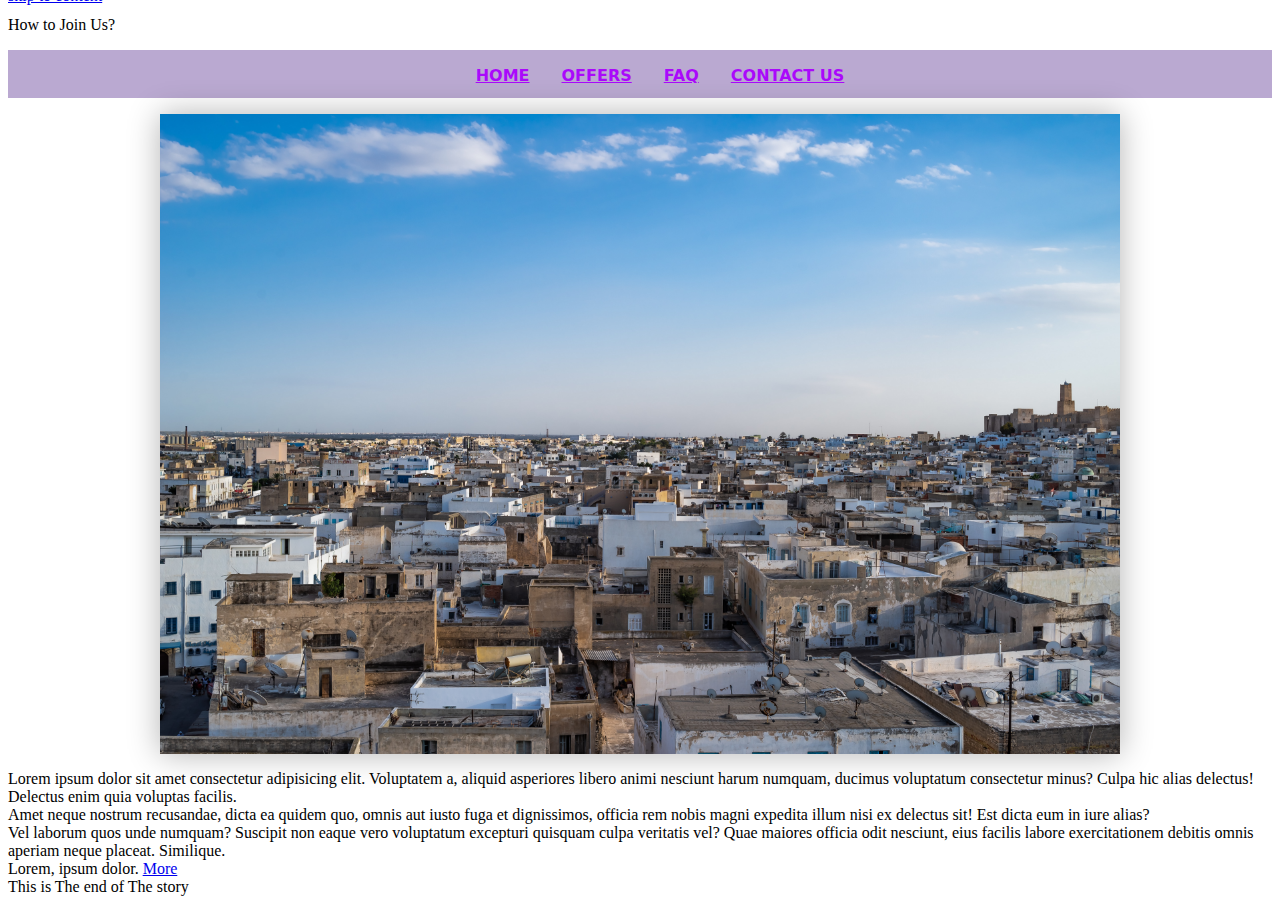
<file: index.html>
<!DOCTYPE html>
<html lang="en">

<head>
    <meta charset="UTF-8">
    <meta http-equiv="X-UA-Compatible" content="IE=edge">
    <meta name="viewport" content="width=device-width, initial-scale=1">
    <title>Societe industruelle</title>
    <link rel="stylesheet" href="css/styles.css">
    <link rel="preconnect" href="https://fonts.googleapis.com">
    <link rel="preconnect" href="https://fonts.gstatic.com" crossorigin>
    <link
        href="https://fonts.googleapis.com/css2?family=Open+Sans:ital,wght@1,300&family=Roboto:wght@100;300;400;700;900&display=swap"
        rel="stylesheet">
</head>

<body>
    <aside>
        <p>How to Join Us?</p>
    </aside>
    <header>
        <a href="#main-content" class="skip-main"> skip to content</a>
        <nav class="header__nav">
            <ul class="menu nav__menu">
                <li><a href="#">Home</a></li>
                <li><a href="#">Offers</a></li>
                <li><a href="#">Faq</a></li>
                <li><a href="#">Contact Us</a></li>
            </ul>
        </nav>
        <div id="slider" class="comp-slider">
            <ul class="menu comp-slider__menu">
                <li class="comp-slider__menu__item"><img src="media/hikerport.jpg" alt=""></li>
                <li class="comp-slider__menu__item"><img src="media/jason-dent.jpg" alt=""></li>
                <li class="comp-slider__menu__item"><img src="media/ronnie.jpg" alt=""></li>
            </ul>
            <!-- 
                <a id="prev" href="#">&#8810;</a>
            <a id="next" href="#">&#8811;</a>
            !-->
        </div>
        <script src="js/index.js"></script>
    </header>
    <main id="main-content">
        <section>Lorem ipsum dolor sit amet consectetur adipisicing elit. Voluptatem a, aliquid asperiores libero animi
            nesciunt harum numquam, ducimus voluptatum consectetur minus? Culpa hic alias delectus! Delectus enim quia
            voluptas facilis.</section>
        <section>Amet neque nostrum recusandae, dicta ea quidem quo, omnis aut iusto fuga et dignissimos, officia rem
            nobis magni expedita illum nisi ex delectus sit! Est dicta eum in iure alias?</section>
        <section>Vel laborum quos unde numquam? Suscipit non eaque vero voluptatum excepturi quisquam culpa veritatis
            vel? Quae maiores officia odit nesciunt, eius facilis labore exercitationem debitis omnis aperiam neque
            placeat. Similique.</section>
        <aside>Lorem, ipsum dolor. <a href="#" class="new-feature" rel="bookmark">More</a></aside>
    </main>
    <footer>This is The end of The story</footer>
</body>

</html>
</file>
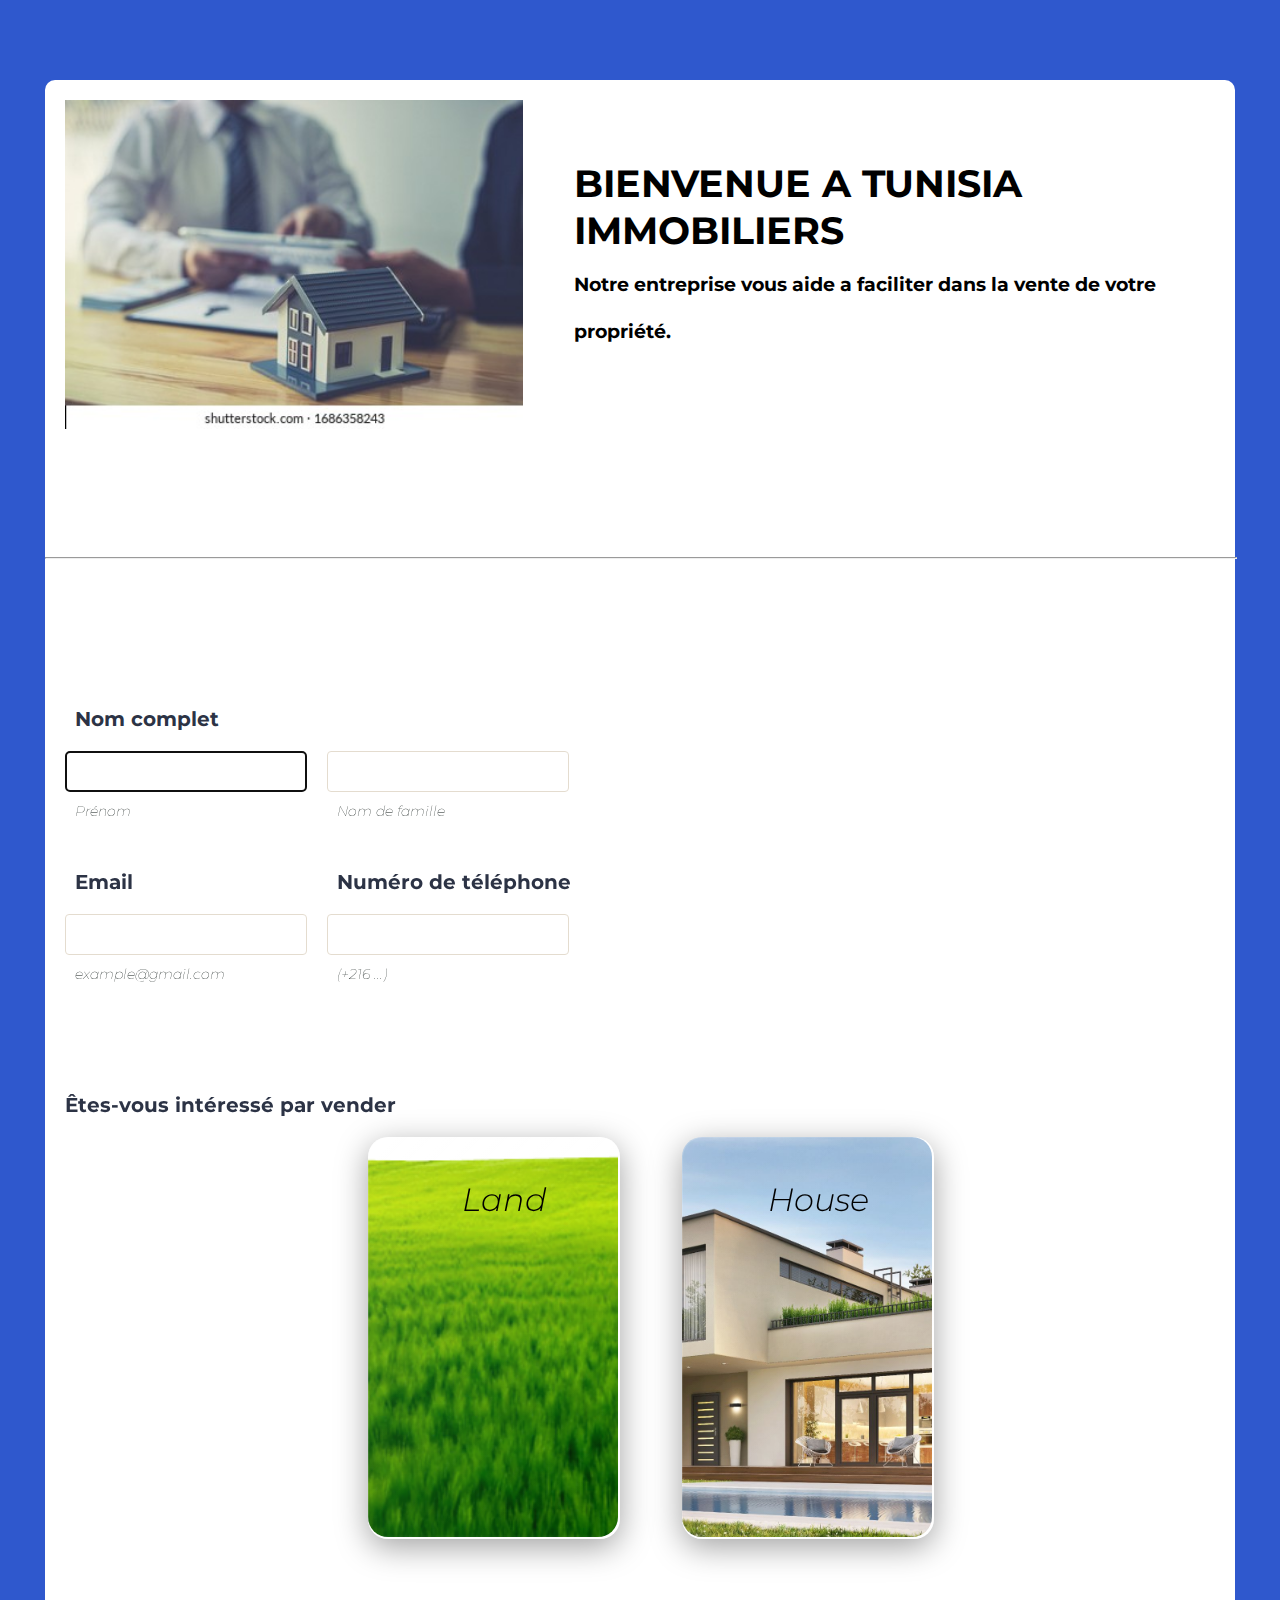
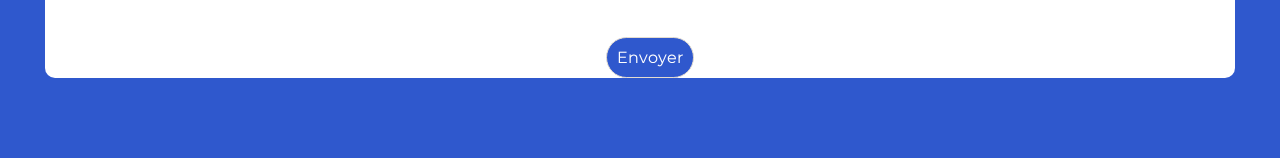
<file: site.html>
<!DOCTYPE html>
<html>

<head>
	<title>La Société Tunisienne De Vente Immobilière</title>
	<link rel="stylesheet" type="text/css" href="site.css">
	<meta name="viewport" content="width=device-width, initial-scale=1" />
	<link rel="stylesheet"
		href="https://fonts.googleapis.com/css2?family=Material+Symbols+Outlined:opsz,wght,FILL,GRAD@20..48,100..700,0..1,-50..200" />
</head>

<body>
	<div id="orga1">
		<div id="title">
			<img src="pics/1.jpg" id="pic"></img>
			<p id="soc-name" class="p">
				BIENVENUE A TUNISIA IMMOBILIERS<br><span id="description">Notre entreprise vous aide a faciliter
					dans la vente de
					votre propriété.</span>
			</p>
		</div>
		<hr id="ligne">
		<div class="navigation">
			<form>
				<div class="input-field" id="name-pre">
					<h3 class="input-title">Nom complet</h3>
					<div class="input-group">
						<div class="typein">
							<label class="hamch" for="name">Prénom</label>
							<input type="text" id="name" for="name" required autofocus>
						</div>
						<div class="typein">
							<label class="hamch" for="prename">Nom de famille</label>
							<input type="text" id="prename" required>
						</div>

					</div>
				</div>


				<div class="input-group" id="email-tel">
					<div class="input-field">
						<h3 class="input-title">Email</h3>
						<div class="typein"><label for="email" class="hamch">example@gmail.com</label>
							<input type="email" id="email">
						</div>
					</div>
					<div class="input-field">
						<h3 class="input-title">Numéro de téléphone</h3>
						<div class="typein"><label for="tel" class="hamch">(+216 ...)</label>
							<input type="tel" id="tel" required>
						</div>
					</div>
				</div>




				<div class="input-field">
					<h3>Êtes-vous intéressé par vender</h3>
					<div class="input-group" id="radio-field">
						<div class="typein">
							<div class="card-container">
								<div class="card" id="land-container">
									<div class="front-face glass"><input type="radio" name="choice" value="land"
											id="land" class="choice"><label for="land" class="rad-card">
											<p id="land">Land</p>

										</label>
									</div>
									<div class="back-face">details</div>
								</div>
							</div>

						</div>

						<div class="typein" id="radios">


							<div class="card-container">
								<div class="card glass" id="house-container">
									<div class="front-face">
										<input type="radio" name="choice" value="house" id="house" class="choice">
										<label for="house" class="rad-card ">
											<p c>House
											</p>

										</label>
									</div>
									<div class="back-face">details</div>
								</div>
							</div>


						</div>
					</div>
					<div class="submit">
						<input type="submit" name="submit" value="Envoyer">
					</div>
			</form>
		</div>
	</div>
</body>

</html>
</file>
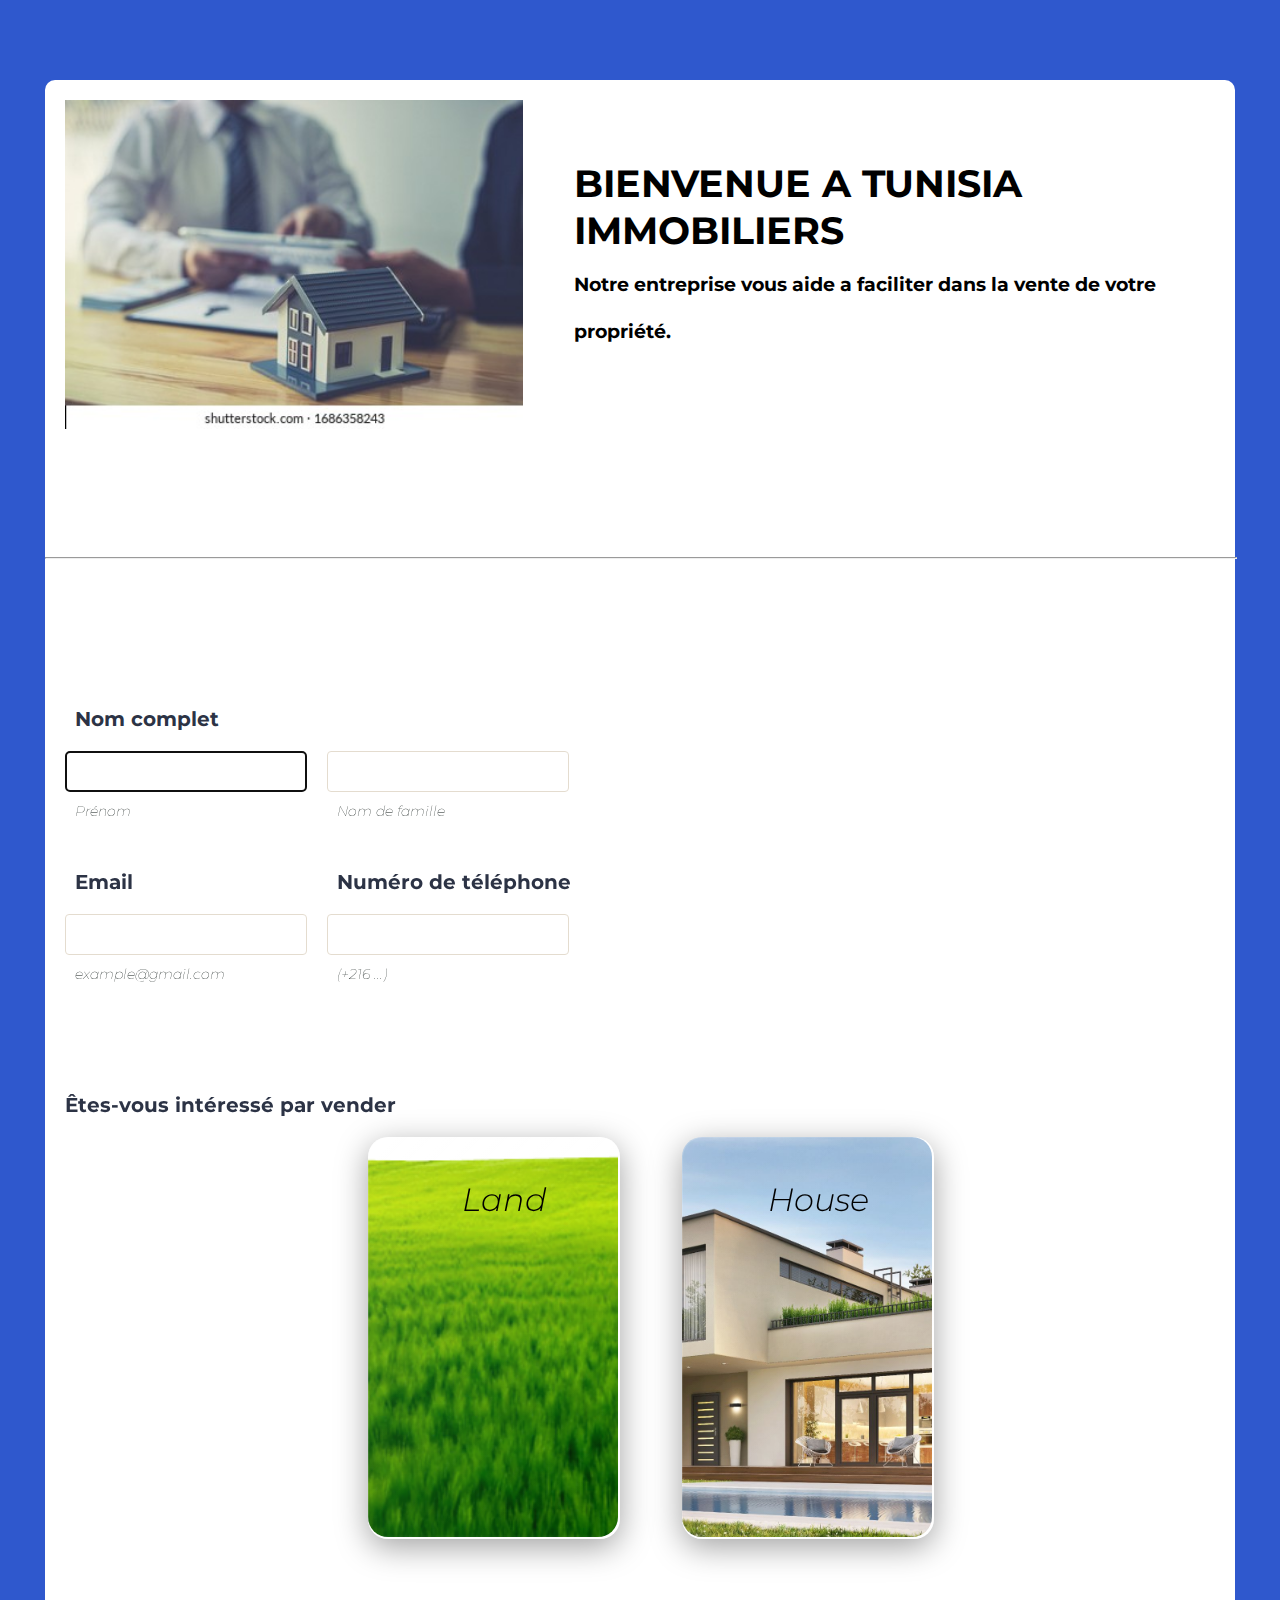
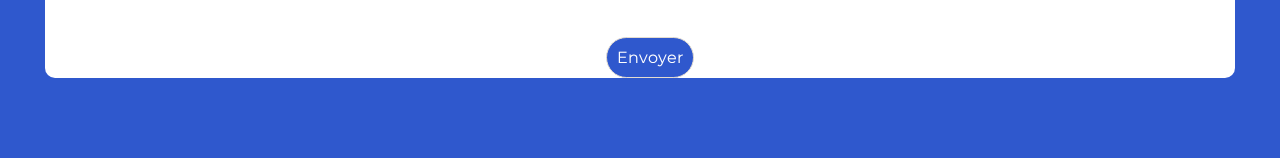
<file: old/site.html>
<!DOCTYPE html>
<html>

<head>
	<title>La Société Tunisienne De Vente Immobilière</title>
	<link rel="stylesheet" type="text/css" href="site.css">
	<meta name="viewport" content="width=device-width, initial-scale=1" />
	<link rel="stylesheet"
		href="https://fonts.googleapis.com/css2?family=Material+Symbols+Outlined:opsz,wght,FILL,GRAD@20..48,100..700,0..1,-50..200" />
</head>

<body>
	<div id="orga1">
		<div id="title">
			<img src="pics/1.jpg" id="pic"></img>
			<p id="soc-name" class="p">
				BIENVENUE A TUNISIA IMMOBILIERS<br><span id="description">Notre entreprise vous aide a faciliter
					dans la vente de
					votre propriété.</span>
			</p>
		</div>
		<hr id="ligne">
		<div class="navigation">
			<form>
				<div class="input-field" id="name-pre">
					<h3 class="input-title">Nom complet</h3>
					<div class="input-group">
						<div class="typein">
							<label class="hamch" for="name">Prénom</label>
							<input type="text" id="name" for="name" required autofocus>
						</div>
						<div class="typein">
							<label class="hamch" for="prename">Nom de famille</label>
							<input type="text" id="prename" required>
						</div>

					</div>
				</div>


				<div class="input-group" id="email-tel">
					<div class="input-field">
						<h3 class="input-title">Email</h3>
						<div class="typein"><label for="email" class="hamch">example@gmail.com</label>
							<input type="email" id="email">
						</div>
					</div>
					<div class="input-field">
						<h3 class="input-title">Numéro de téléphone</h3>
						<div class="typein"><label for="tel" class="hamch">(+216 ...)</label>
							<input type="tel" id="tel" required>
						</div>
					</div>
				</div>




				<div class="input-field">
					<h3>Êtes-vous intéressé par vender</h3>
					<div class="input-group" id="radio-field">
						<div class="typein">
							<div class="card-container">
								<div class="card" id="land-container">
									<div class="front-face glass"><input type="checkbox" name="choice" value="land"
											id="land" class="choice"><label for="land" class="rad-card">
											<p id="land">Land</p>

										</label>
									</div>
									<div class="back-face">details</div>
								</div>
							</div>

						</div>

						<div class="typein" id="radios">

							<input type="checkbox" name="choice" value="house" id="house" class="choice">
							<div class="card-container">
								<div class="card glass" id="house-container">
									<div class="front-face">

										<label for="house" class="rad-card ">
											<p>House
											</p>

										</label>
									</div>
									<div class="back-face">details</div>
								</div>
							</div>


						</div>
					</div>
					<div class="submit">
						<input type="submit" name="submit" value="Envoyer">
					</div>
			</form>
		</div>
	</div>
</body>

</html>
</file>
<file: css/styles.css>
:root {
    --padding-top:4rem;
    --image-count:3;
    scroll-padding-top: var(--padding-top);
    --light:hsl(266, 30%, 74%);
    --dark:hsl(280, 97%, 51%);
    --line:hsl(260, 75%, 6%);
    --darker-line:hsl(236, 73%, 19%);
    --brown:hsl(225, 34%, 51%);
    --text :hsl(242, 78%, 78%);
    --slider-width : calc(50vw + 20rem);
}

.skip-main {
    position: absolute;
    transform: translateY(-350%);
    transition: 338ms ease-in-out;
}
.skip-main:focus {
    transform: translateY(300%);
}

.header__nav {
    display: grid;
    background-color: var(--light);
    height: 3rem;
    justify-items: center;
}

.menu {
    list-style: none;
}

.nav__menu {
    display: flex;
    gap: 2rem;
}

.nav__menu a {
    font-family: system-ui, -apple-system, BlinkMacSystemFont, 'Segoe UI', Roboto, Oxygen, Ubuntu, Cantarell, 'Open Sans', 'Helvetica Neue', sans-serif;
    text-transform: uppercase;
    font-weight: 700;
    color: var(--dark);
}

.nav__menu a:hover {
    color: var(--darker-line);
    text-decoration: none;
}

.comp-slider {
    position: relative;
    width: var(--slider-width);
    height: min(80svh,var(--slider-width)/1.5);
    margin: 1rem auto;
    overflow: hidden;
    box-shadow: 0 0 30px rgba(0, 0, 0, 0.3);
}

.comp-slider__menu {
    position: relative;
    height: 100%;
    width: calc(var(--slider-width)*3.1);
    padding: 0;
    margin: 0;
    transition: left 750ms ease;
    left: 0;
}
.comp-slider__menu__item {
    display: flex;
    justify-content: center;
    position: relative;
    height: 100%;
    width: var(--slider-width);
    float: left;
}
.comp-slider__menu__item img {
    box-sizing: border-box;
    max-width: 100%;
    max-height: 100%;
    object-fit: cover;
}
</file>
<file: site.css>
@import url('https://fonts.googleapis.com/css2?family=Montserrat:ital,wght@0,100;0,300;0,400;1,100;1,300;1,400&family=Open+Sans:ital@0;1&family=Poppins:ital,wght@0,200;0,300;0,400;1,300&family=Roboto:ital,wght@0,100;0,300;0,400;1,100&display=swap');

.material-symbols-outlined {
	font-variation-settings:
		'FILL' 0,
		'wght' 400,
		'GRAD' 0,
		'opsz' 48
}


body {
	display: flex;
	justify-content: center;
	background-color: #2F58CD;
	row-gap: 100px;
}

#orga1 {
	border-radius: 10px;
	background-color: #FFF;
	margin: 72px auto;
	max-width: 100%;
	display: flex;
	flex-direction: column;
	row-gap: 120px;


}

#pic {
	margin: 20px 0 0 20px;
	min-width: 150px;
	flex-basis: calc(65em - 400px);
	object-fit: contain;
}

.p {
	flex-basis: calc(35em - 420px);
}

#soc-name {
	font: 700 3vw 'Montserrat';
	text-align: left;


}

#description {
	font: 700 1.5vw 'Montserrat';
}



#title {
	display: flex;
	column-gap: 4vw;
	align-items: center;
	flex-flow: row nowrap;
}

/*#title * {
	display: inline-block;
}*/

form label {
	margin-left: 10px;
	display: inline-block;
	margin: 10px 0 10px 10px;
	width: 150px;
}

input {
	padding: 10px;
	width: calc(100%-20px);
	background-color: #FFF;
	border-radius: 4px;
	border: solid 1px #E4DCCF;
	font: 400 1rem 'Montserrat', sans-serif;
	/*margin-bottom: 0 !important;*/
}

form {
	display: flex;
	flex-flow: column wrap;
}

#name-pre .input-group {
	column-gap: 20px;
}

.input-group {
	display: flex;
	justify-content: flex-start;
	align-items: center;
	flex-flow: row wrap;

}


.typein {
	display: flex;
	flex-direction: column-reverse;
	width: fit-content;

}

* {
	box-sizing: content-box;
}

.hamch {
	color: rgb(2, 12, 9);
	font: 100 italic 14px 'Montserrat', sans-serif;
}

h3 {
	font: 700 20px 'Montserrat';
	color: #2c3345;


}



.input-title {
	margin-left: 10px;
}

.navigation input[type="submit"] {
	background-color: #2F58CD;
	color: white;
}

.submit {
	margin-top: 100px;
	display: flex;
	justify-content: center;

}

input[type="submit"]:hover {
	background-color: #19A7CE;
	transition: 1s;
}

input[type="submit"] {
	border-radius: 50px;
	text-align: center;
}



#ligne {
	color: #2F58CD;
	width: 100%;
}


.navigation {
	display: flex;
	flex-direction: column;
	justify-items: flex-start;
}

.choice {
	/*display: block;*/
	position: absolute;
	height: 1px;
	width: 1px;
	overflow: hidden;
	clip: rect(1px, 1px, 1px, 1px);
}


#email-tel {
	margin-top: 20px;
	margin-bottom: 80px;




}


.card-container {
	position: relative;
	width: 250px;
	height: 400px;
}

.card {
	position: absolute;
	height: 100%;
	width: 100%;
	transform-style: preserve-3d;
	border-radius: 20px;
	transition: transform 1s ease-in-out, scale 1s cubic-bezier(0.215, 0.610, 0.355, 1), shadow 1.5s ease-out;
	scale: 1;

}

.card:focus-within {
	transform: rotateY(180deg);

}

.card:hover {
	scale: 1.05;
	box-shadow: 1px 9px 34px 4px rgba(0, 0, 0, 0.20);
}

/*.front-face:focus-within {
	outline: 8px solid blue;
}*/

.front-face {
	position: absolute;
	height: 100%;
	width: 100%;
	backface-visibility: hidden;
	border-radius: 20px;
	background: linear-gradient(135deg, rgba(255, 255, 255, 0.1), rgba(255, 255, 255, 0));
	border-radius: 20px;
	border: 1px solid rgba(255, 255, 255, 0.18);
	box-shadow: 0 8px 32px 0 rgba(0, 0, 0, 0.37);
}



.back-face {
	position: absolute;
	height: 100%;
	width: 100%;
	backface-visibility: hidden;
	transform: rotateY(180deg);
	border-radius: 20px;
	background-color: #2c3345;
}

.input-field {
	display: flex;
	flex-direction: column;
	justify-items: center;
	margin-left: 20px;
}

#radio-field {
	gap: 2em 4em;
	justify-content: center;
}

.rad-card {
	height: 100%;
	width: 100%;
	font: 300 italic 2rem 'Montserrat';
	display: flex;
	flex-direction: column;
	column-gap: 10px 100px;
	text-align: center;

}

.rad-card img {
	width: 90%;
}

#house-container {
	background-image: url(pics/house.jpg);
	background-position: center;
	background-size: cover;
}

#land-container {
	background-image: url(pics/land.png);
	background-position: bottom;
	background-size: cover;
}
</file>
<file: old/site.css>
@import url('https://fonts.googleapis.com/css2?family=Montserrat:ital,wght@0,100;0,300;0,400;1,100;1,300;1,400&family=Open+Sans:ital@0;1&family=Poppins:ital,wght@0,200;0,300;0,400;1,300&family=Roboto:ital,wght@0,100;0,300;0,400;1,100&display=swap');

.material-symbols-outlined {
	font-variation-settings:
		'FILL' 0,
		'wght' 400,
		'GRAD' 0,
		'opsz' 48
}


body {
	display: flex;
	justify-content: center;
	background-color: #2F58CD;
	row-gap: 100px;
}

#orga1 {
	border-radius: 10px;
	background-color: #FFF;
	margin: 72px auto;
	max-width: 100%;
	display: flex;
	flex-direction: column;
	row-gap: 120px;


}

#pic {
	margin: 20px 0 0 20px;
	min-width: 150px;
	flex-basis: calc(65em - 400px);
	object-fit: contain;
}

.p {
	flex-basis: calc(35em - 420px);
}

#soc-name {
	font: 700 3vw 'Montserrat';
	text-align: left;


}

#description {
	font: 700 1.5vw 'Montserrat';
}



#title {
	display: flex;
	column-gap: 4vw;
	align-items: center;
	flex-flow: row nowrap;
}

/*#title * {
	display: inline-block;
}*/

form label {
	margin-left: 10px;
	display: inline-block;
	margin: 10px 0 10px 10px;
	width: 150px;
}

input {
	padding: 10px;
	width: calc(100%-20px);
	background-color: #FFF;
	border-radius: 4px;
	border: solid 1px #E4DCCF;
	font: 400 1rem 'Montserrat', sans-serif;
	/*margin-bottom: 0 !important;*/
}

form {
	display: flex;
	flex-flow: column wrap;
}

#name-pre .input-group {
	column-gap: 20px;
}

.input-group {
	display: flex;
	justify-content: flex-start;
	align-items: center;
	flex-flow: row wrap;

}


.typein {
	display: flex;
	flex-direction: column-reverse;
	width: fit-content;

}

* {
	box-sizing: content-box;
}

.hamch {
	color: rgb(2, 12, 9);
	font: 100 italic 14px 'Montserrat', sans-serif;
}

h3 {
	font: 700 20px 'Montserrat';
	color: #2c3345;


}



.input-title {
	margin-left: 10px;
}

.navigation input[type="submit"] {
	background-color: #2F58CD;
	color: white;
}

.submit {
	margin-top: 100px;
	display: flex;
	justify-content: center;

}

input[type="submit"]:hover {
	background-color: #19A7CE;
	transition: 1s;
}

input[type="submit"] {
	border-radius: 50px;
	text-align: center;
}



#ligne {
	color: #2F58CD;
	width: 100%;
}


.navigation {
	display: flex;
	flex-direction: column;
	justify-items: flex-start;
}

.choice {
	/*display: block;*/
	position: absolute;
	height: 1px;
	width: 1px;
	overflow: hidden;
	clip: rect(1px, 1px, 1px, 1px);
}


#email-tel {
	margin-top: 20px;
	margin-bottom: 80px;




}


.card-container {
	position: relative;
	width: 250px;
	height: 400px;
}

.card {
	position: absolute;
	height: 100%;
	width: 100%;
	transform-style: preserve-3d;
	border-radius: 20px;
	transition: transform 1s ease-in-out, scale 1s cubic-bezier(0.215, 0.610, 0.355, 1), shadow 1.5s ease-out;
	scale: 1;

}

.card:focus-within {
	transform: rotateY(180deg);

}

.card:hover {
	scale: 1.05;
	box-shadow: 1px 9px 34px 4px rgba(0, 0, 0, 0.20);
}

/*.front-face:focus-within {
	outline: 8px solid blue;
}*/

.front-face {
	position: absolute;
	height: 100%;
	width: 100%;
	backface-visibility: hidden;
	border-radius: 20px;
	background: linear-gradient(135deg, rgba(255, 255, 255, 0.1), rgba(255, 255, 255, 0));
	border-radius: 20px;
	border: 1px solid rgba(255, 255, 255, 0.18);
	box-shadow: 0 8px 32px 0 rgba(0, 0, 0, 0.37);
}



.back-face {
	position: absolute;
	height: 100%;
	width: 100%;
	backface-visibility: hidden;
	transform: rotateY(180deg);
	border-radius: 20px;
	background-color: #2c3345;
}

.input-field {
	display: flex;
	flex-direction: column;
	justify-items: center;
	margin-left: 20px;
}

#radio-field {
	gap: 2em 4em;
	justify-content: center;
}

.rad-card {
	height: 100%;
	width: 100%;
	font: 300 italic 2rem 'Montserrat';
	display: flex;
	flex-direction: column;
	column-gap: 10px 100px;
	text-align: center;

}

.rad-card img {
	width: 90%;
}

#house-container {
	background-image: url(pics/house.jpg);
	background-position: center;
	background-size: cover;
}

#land-container {
	background-image: url(pics/land.png);
	background-position: bottom;
	background-size: cover;
}

.choice+.card-container:first-child {
	background-color: red;
}
</file>
